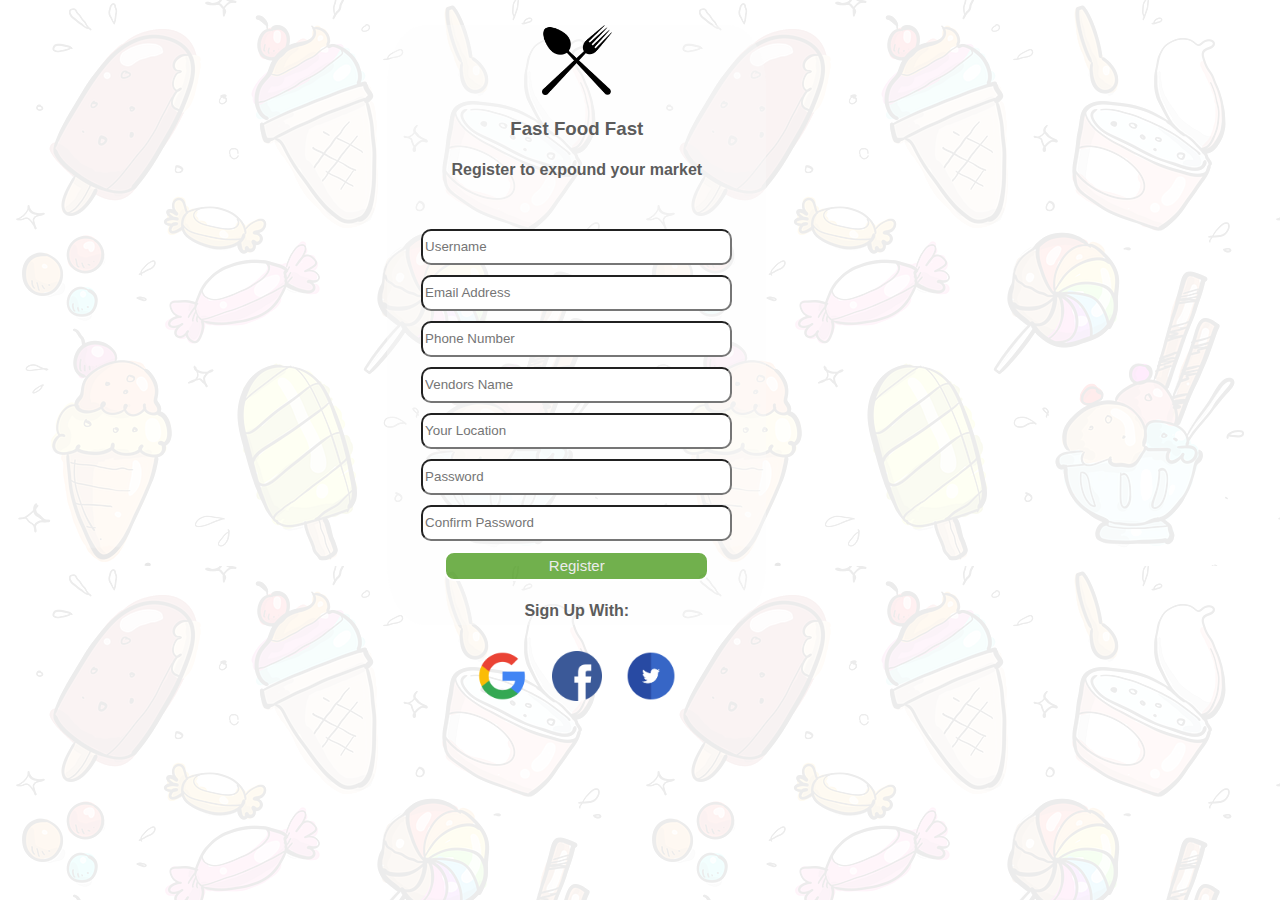
<file: ui/admin_signup.html>
<!DOCTYPE html>
<html>
<head>
    <meta charset="utf-8" />
    <meta http-equiv="X-UA-Compatible" content="IE=edge">
    <title>Sign Up</title>
    <meta name="viewport" content="width=device-width, initial-scale=1">
    <link rel="stylesheet" type="text/css" media="screen" href="css/main.css" />
</head>
<body>
    <div class="login-container">
            <div class="login-element">
                <img class="logo" src="img/logo/logo.png" alt=""><br>
                <h3>Fast Food Fast</h3>
                <h4>Register to expound your market</h4>
                <br>
                <input id="user" class="custom-input top-margin" type="text" placeholder="Username">
                <input id="email" class="custom-input top-margin" type="email" placeholder="Email Address">
                <input id="phone" class="custom-input top-margin" type="phone" placeholder="Phone Number">
                <input id="vendor" class="custom-input top-margin" type="text" placeholder="Vendors Name">
                <input id="local" class="custom-input top-margin" type="text" placeholder="Your Location">
                <input id="pass_original" class="custom-input top-margin" type="password" placeholder="Password">
                <input id="pass_confirm" class="custom-input top-margin" type="password" placeholder="Confirm Password">
                <input id="admin_register" class="custom-input-button top-margin" type = "button" value="Register">
                
                <div class="social">
                    <h4>Sign Up With:</h4>
                    <img id ="google" class="login-img" src="img/logo/google.png" alt="google">
                    <img class="login-img"  src="img/logo/facebook.png" alt="facebook">
                    <img id ="twitter" class="login-img"  src="img/logo/twitter.png" alt="twitter">
                </div>
            </div> 
    </div>
    <div id="modal-item" class="modal">        
        
    </div>
    <script src="js/admin_reg.js"></script>
</body>
</html>
</file>
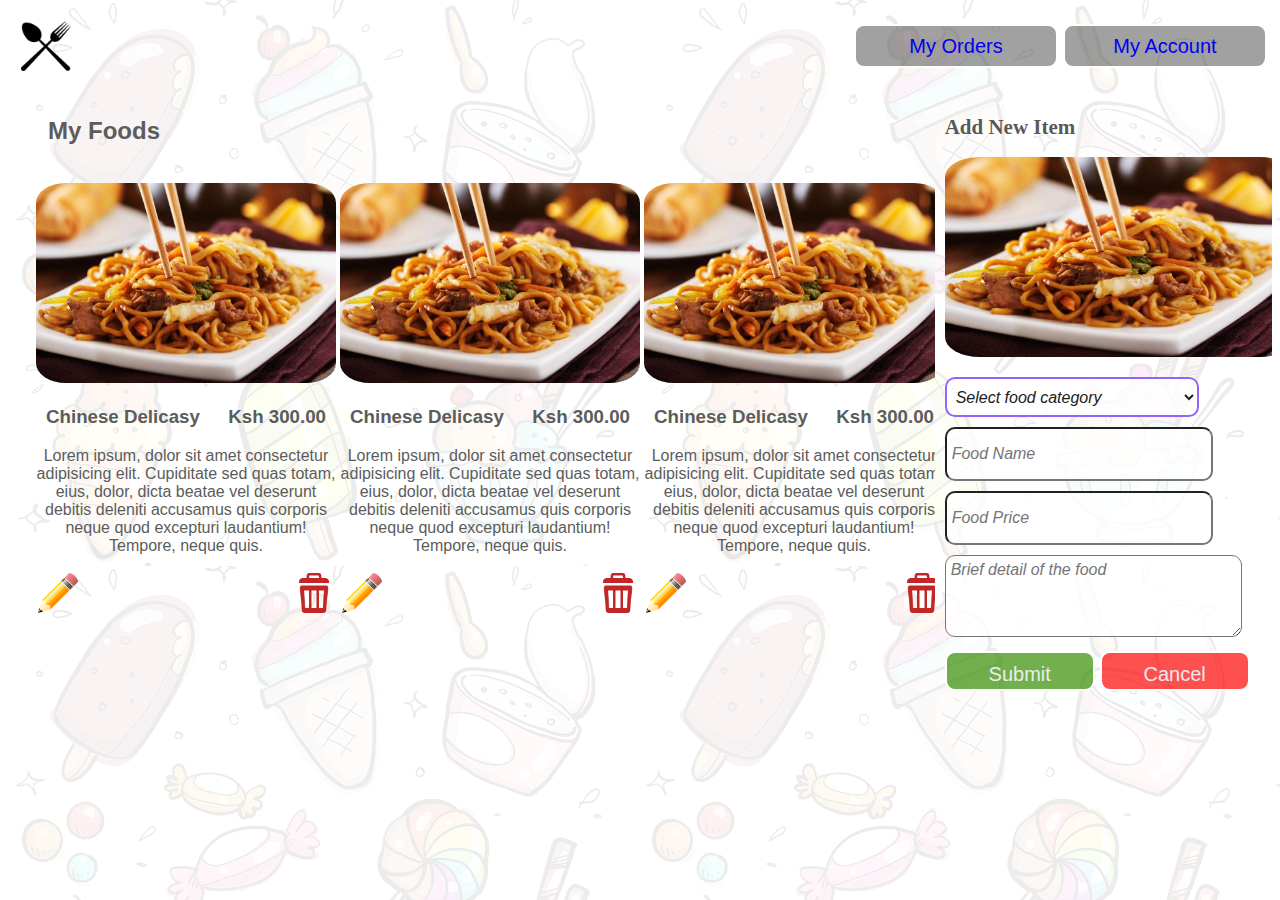
<file: ui/admin/admin-home.html>
<!DOCTYPE html>
<html>
<head>
    <meta charset="utf-8" />
    <meta http-equiv="X-UA-Compatible" content="IE=edge">
    <title>Items page</title>
    <meta name="viewport" content="width=device-width, initial-scale=1">
    <link rel="stylesheet" type="text/css" media="screen" href="../css/main.css" />
    <script src="../js/"></script>
</head>
<body>
    <div class="to-left">
        <img src="../img/logo/logo.png" alt="logo" height="50" width="50">
    </div>
    <nav>        
        <ul class="to-right">
            <li><a href="admin-orders.html">My Orders</a></li> 
            <li><a href="admin-profile.html">My Account</a></li>     
         </ul>
    </nav>
<div class="home-content">

    <div class="all-items My-Items">
        <h2>My Foods</h2>
        <table class="home-container">
                <tr>
                        <td>
                            <div class="home-item">
                                <img class="food-img" src="../img/foods/chinese.jpg" alt="Food Item" width=300>
                                <h3 class="text-right">Ksh 300.00</h3>
                                <h3 class="food-name">Chinese Delicasy</h3>
                                <p>
                                    Lorem ipsum, dolor sit amet consectetur 
                                    adipisicing elit. Cupiditate sed quas totam, 
                                    eius, dolor, dicta beatae vel deserunt debitis 
                                    deleniti accusamus quis corporis neque quod 
                                    excepturi laudantium! Tempore, neque quis.
                                </p>
                                <img class="delete" src="../img/logo/delete.png" alt="delete">
                                <img class="edit" src="../img/logo/edit.png" alt="edit">
                            </div>
                        </td>
                        <td>
                                <div class="home-item">
                                        <img class="food-img" src="../img/foods/chinese.jpg" alt="Food Item" width=300>
                                        <h3 class="text-right">Ksh 300.00</h3>
                                        <h3 class="food-name">Chinese Delicasy</h3>
                                        <p>
                                            Lorem ipsum, dolor sit amet consectetur 
                                            adipisicing elit. Cupiditate sed quas totam, 
                                            eius, dolor, dicta beatae vel deserunt debitis 
                                            deleniti accusamus quis corporis neque quod 
                                            excepturi laudantium! Tempore, neque quis.
                                        </p>
                                        <img class="delete" src="../img/logo/delete.png" alt="delete">
                                        <img class="edit" src="../img/logo/edit.png" alt="edit">
                                    </div>
                        </td>
                        <td>
                                <div class="home-item">
                                        <img class="food-img" src="../img/foods/chinese.jpg" alt="Food Item" width=300>
                                        <h3 class="text-right">Ksh 300.00</h3>
                                        <h3 class="food-name">Chinese Delicasy</h3>
                                        <p>
                                            Lorem ipsum, dolor sit amet consectetur 
                                            adipisicing elit. Cupiditate sed quas totam, 
                                            eius, dolor, dicta beatae vel deserunt debitis 
                                            deleniti accusamus quis corporis neque quod 
                                            excepturi laudantium! Tempore, neque quis.
                                        </p>
                                        <img class="delete" src="../img/logo/delete.png" alt="delete">
                                        <img class="edit" src="../img/logo/edit.png" alt="edit">
                                    </div>
                        </td>
                    </tr>
        </table>   
    </div>
    <div class="comments new-item">
                <h2>Add New Item</h2>                
                <img src="../img/foods/chinese.jpg" alt="New Image">
                <br> 
                <br> 
                <select class="admin-custom-input">
                        <option value="#">Select food category</option>
                        <option value="Breakfast">Breakfast</option>
                        <option value="Lunch">Lunch</option>
                        <option value="Dinner">Dinner</option>
                        <option value="Munchies">Munchies</option>
                        <option value="Drinks">Drinks</option>
                </select>              
                <input class="admin-custom-input" type="text" name="Food" placeholder="Food Name">
                <br>                             
                <input class="admin-custom-input" type="text" name="price" placeholder="Food Price">
                <br>                             
                <textarea class="admin-custom-textarea" type="text" name="Food" placeholder="Brief detail of the food"></textarea>
                <br>
                <button class="admin-okay">Submit</button>
                <button class="admin-cancel">Cancel</button>
        </div>
</div>

</body>
</html>
</file>
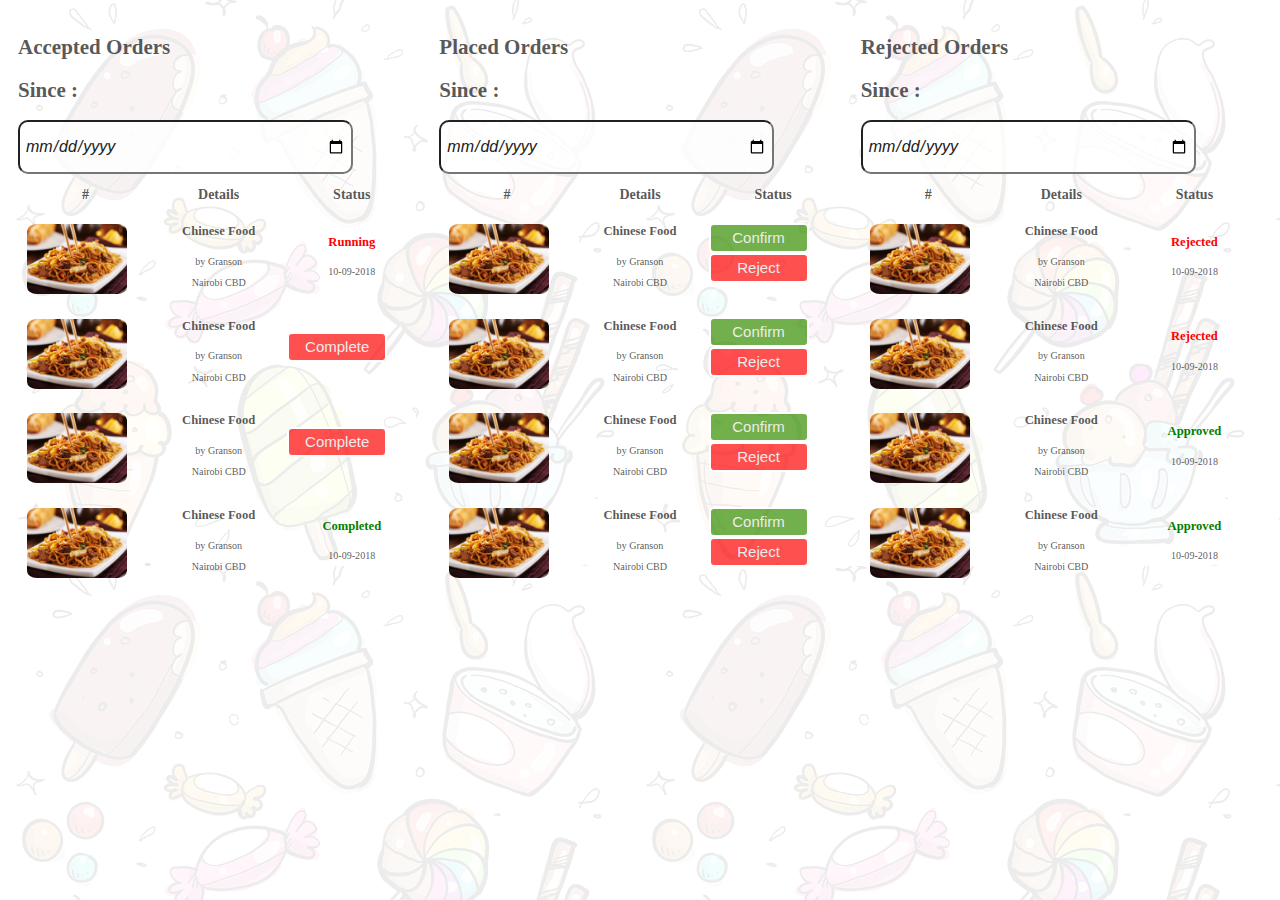
<file: ui/admin/admin-orders.html>
<!DOCTYPE html>
<html>
<head>
    <meta charset="utf-8" />
    <meta http-equiv="X-UA-Compatible" content="IE=edge">
    <title>Order Page</title>
    <meta name="viewport" content="width=device-width, initial-scale=1">
    <link rel="stylesheet" type="text/css" media="screen" href="../css/main.css" />
    <script src="../js/"></script>
</head>
<body>
    <div class="admin-order-content">
        <div class="admin-order-history">
                <h2>Accepted Orders</h2> 
                <h2>Since : </h2>
                <input class="admin-custom-input" type="date" name="since" id="since"> 
            <table>
                    <th> 
                        #
                    </th>
                    <th> 
                        Details
                    </th>
                    <th> 
                        Status
                    </th>            
                    <tr>
                        <td class="items-table">
                            <img class="admin-history-img" src="../img/foods/chinese.jpg" alt="user">
                        </td>
                        <td class="items-table admin-history-details">                    
                            <h4>Chinese Food</h4>
                            <p> by Granson</p>
                            <p> Nairobi CBD</p>
                        </td>
                        <td class="items-table admin-history-details">
                            <h4 class="running-txt">Running</h4>
                            <p>10-09-2018</p>
                        </td>
                    </tr>            
                    <tr>
                        <td class="items-table">
                            <img class="admin-history-img" src="../img/foods/chinese.jpg" alt="user">
                        </td>
                        <td class="items-table admin-history-details">                    
                            <h4>Chinese Food</h4>
                            <p> by Granson</p>
                            <p> Nairobi CBD</p>
                        </td>
                        <td class="items-table admin-history-details">
                            <button class="action-cancel">Complete</button>
                        </td>
                    </tr>            
                    <tr>
                        <td class="items-table">
                            <img class="admin-history-img" src="../img/foods/chinese.jpg" alt="user">
                        </td>
                        <td class="items-table admin-history-details">                    
                            <h4>Chinese Food</h4>
                            <p> by Granson</p>
                            <p> Nairobi CBD</p>
                        </td>
                        <td class="items-table admin-history-details">
                            <button class="action-cancel">Complete</button>
                        </td>
                    </tr>            
                    <tr>
                        <td class="items-table">
                            <img class="admin-history-img" src="../img/foods/chinese.jpg" alt="user">
                        </td>
                        <td class="items-table admin-history-details">                    
                            <h4>Chinese Food</h4>
                            <p> by Granson</p>
                            <p> Nairobi CBD</p>
                        </td>
                        <td class="items-table admin-history-details">
                            <h4 class="complete-txt">Completed</h4>
                            <p>10-09-2018</p>
                        </td>
                    </tr>  
             </table>
        </div>
        <div class="admin-order-history">
                <h2>Placed Orders</h2> 
                <h2>Since : </h2>
                <input class="admin-custom-input" type="date" name="since" id="since"> 
            <table>
                    <th> 
                        #
                    </th>
                    <th> 
                        Details
                    </th>
                    <th> 
                        Status
                    </th>            
                    <tr>
                        <td class="items-table">
                            <img class="admin-history-img" src="../img/foods/chinese.jpg" alt="user">
                        </td>
                        <td class="items-table admin-history-details">                    
                            <h4>Chinese Food</h4>
                            <p> by Granson</p>
                            <p> Nairobi CBD</p>
                        </td>
                        <td class="items-table admin-history-details">
                            <button class="action-okay">Confirm</button>
                            <button class="action-cancel">Reject</button>
                        </td>
                    </tr>            
                    <tr>
                        <td class="items-table">
                            <img class="admin-history-img" src="../img/foods/chinese.jpg" alt="user">
                        </td>
                        <td class="items-table admin-history-details">                    
                            <h4>Chinese Food</h4>
                            <p> by Granson</p>
                            <p> Nairobi CBD</p>
                        </td>
                        <td class="items-table admin-history-details">
                                <button class="action-okay">Confirm</button>
                                <button class="action-cancel">Reject</button>
                            </td>
                    </tr>            
                    <tr>
                        <td class="items-table">
                            <img class="admin-history-img" src="../img/foods/chinese.jpg" alt="user">
                        </td>
                        <td class="items-table admin-history-details">                    
                            <h4>Chinese Food</h4>
                            <p> by Granson</p>
                            <p> Nairobi CBD</p>
                        </td>
                        <td class="items-table admin-history-details">
                                <button class="action-okay">Confirm</button>
                                <button class="action-cancel">Reject</button>
                            </td>
                    </tr>            
                    <tr>
                        <td class="items-table">
                            <img class="admin-history-img" src="../img/foods/chinese.jpg" alt="user">
                        </td>
                        <td class="items-table admin-history-details">                    
                            <h4>Chinese Food</h4>
                            <p> by Granson</p>
                            <p> Nairobi CBD</p>
                        </td>
                        <td class="items-table admin-history-details">
                                <button class="action-okay">Confirm</button>
                                <button class="action-cancel">Reject</button>
                            </td>
                    </tr>  
             </table>
        </div>
        <div class="admin-order-history">
                <h2>Rejected Orders</h2> 
                <h2>Since : </h2>
                <input class="admin-custom-input" type="date" name="since" id="since"> 
            <table>
                    <th> 
                        #
                    </th>
                    <th> 
                        Details
                    </th>
                    <th> 
                        Status
                    </th>            
                    <tr>
                        <td class="items-table">
                            <img class="admin-history-img" src="../img/foods/chinese.jpg" alt="user">
                        </td>
                        <td class="items-table admin-history-details">                    
                            <h4>Chinese Food</h4>
                            <p> by Granson</p>
                            <p> Nairobi CBD</p>
                        </td>
                        <td class="items-table admin-history-details">
                            <h4 class="running-txt">Rejected</h4>
                            <p>10-09-2018</p>
                        </td>
                    </tr>            
                    <tr>
                        <td class="items-table">
                            <img class="admin-history-img" src="../img/foods/chinese.jpg" alt="user">
                        </td>
                        <td class="items-table admin-history-details">                    
                            <h4>Chinese Food</h4>
                            <p> by Granson</p>
                            <p> Nairobi CBD</p>
                        </td>
                        <td class="items-table admin-history-details">
                            <h4 class="running-txt">Rejected</h4>
                            <p>10-09-2018</p>
                        </td>
                    </tr>            
                    <tr>
                        <td class="items-table">
                            <img class="admin-history-img" src="../img/foods/chinese.jpg" alt="user">
                        </td>
                        <td class="items-table admin-history-details">                    
                            <h4>Chinese Food</h4>
                            <p> by Granson</p>
                            <p> Nairobi CBD</p>
                        </td>
                        <td class="items-table admin-history-details">
                            <h4 class="complete-txt">Approved</h4>
                            <p>10-09-2018</p>
                        </td>
                    </tr>            
                    <tr>
                        <td class="items-table">
                            <img class="admin-history-img" src="../img/foods/chinese.jpg" alt="user">
                        </td>
                        <td class="items-table admin-history-details">                    
                            <h4>Chinese Food</h4>
                            <p> by Granson</p>
                            <p> Nairobi CBD</p>
                        </td>
                        <td class="items-table admin-history-details">
                            <h4 class="complete-txt">Approved</h4>
                            <p>10-09-2018</p>
                        </td>
                    </tr>  
             </table>
        </div>
</div>

</body>
</html>
</file>
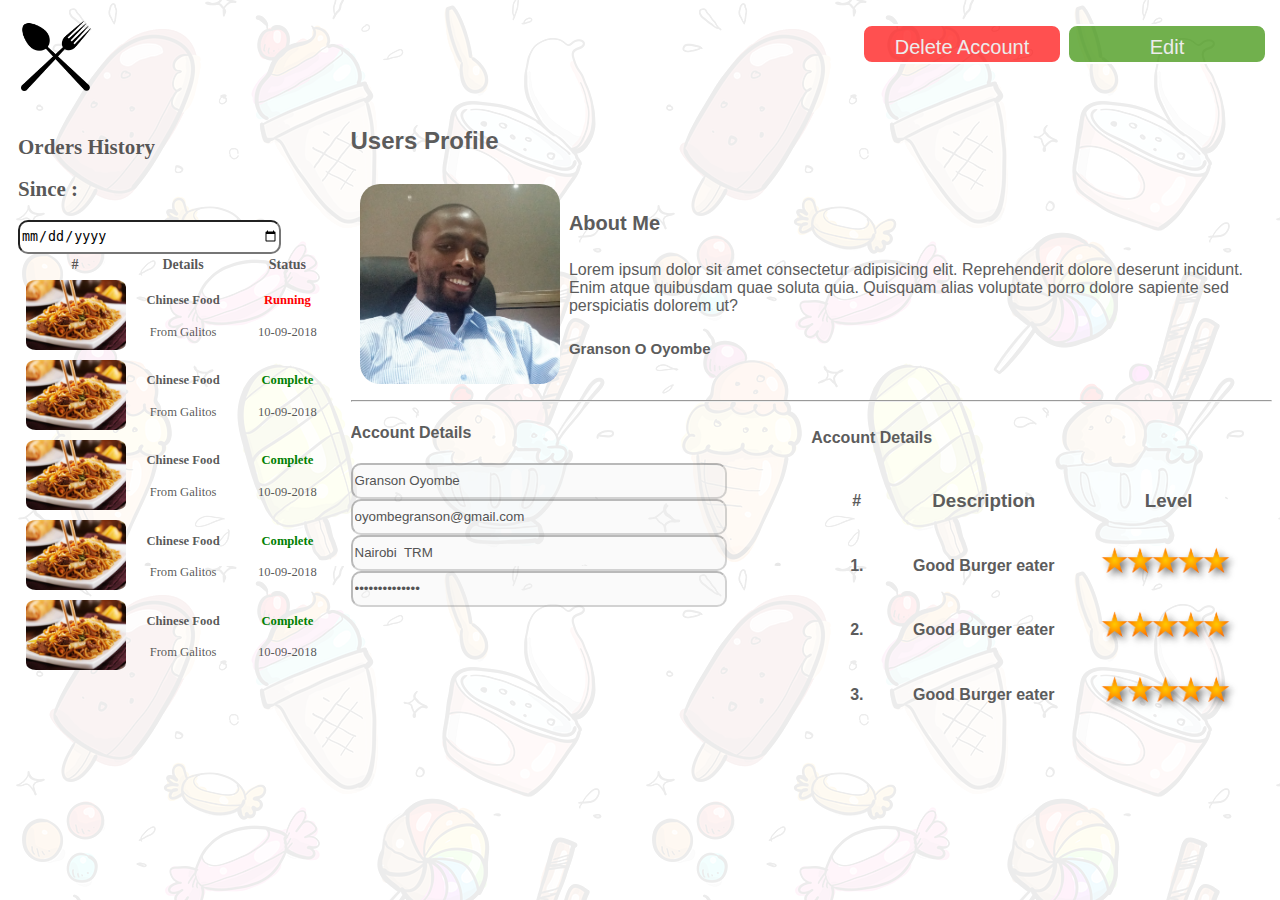
<file: ui/users/account.html>
<!DOCTYPE html>
<html>
<head>
    <meta charset="utf-8" />
    <meta http-equiv="X-UA-Compatible" content="IE=edge">
    <title>Order Page</title>
    <meta name="viewport" content="width=device-width, initial-scale=1">
    <link rel="stylesheet" type="text/css" media="screen" href="../css/main.css" />
    <script src="../js/"></script>
</head>
<body>
<div class="to-left">
        <img class="logo" src="../img/logo/logo.png" alt="logo" height="50" width="50">
    </div>
    <nav>        
        <ul class="to-right">
            <button class="okay">Edit</button> 
            <button class="cancel">Delete Account</button>   
         </ul>
    </nav>
<div class="order-content">
    <div class="order-history">
            <h2>Orders History</h2> 
            <h2>Since : </h2>
            <input class="custom-input" type="date" name="since" id="since"> 
        <table>
                <th> 
                    #
                </th>
                <th> 
                    Details
                </th>
                <th> 
                    Status
                </th>            
                <tr>
                    <td class="items-table">
                        <img class="history-img" src="../img/foods/chinese.jpg" alt="user">
                    </td>
                    <td class="items-table history-details">                    
                        <h4>Chinese Food</h4>
                        <p> From Galitos</p>
                    </td>
                    <td class="items-table history-details">
                        <h4 class="running-txt">Running</h4>
                        <p>10-09-2018</p>
                    </td>
                </tr>           
                <tr>
                    <td class="items-table">
                        <img class="history-img" src="../img/foods/chinese.jpg" alt="user">
                    </td>
                    <td class="items-table history-details">                    
                        <h4>Chinese Food</h4>
                        <p> From Galitos</p>
                    </td>
                    <td class="items-table history-details">
                        <h4 class="complete-txt">Complete</h4>
                        <p>10-09-2018</p>
                    </td>
                </tr>           
                <tr>
                    <td class="items-table">
                        <img class="history-img" src="../img/foods/chinese.jpg" alt="user">
                    </td>
                    <td class="items-table history-details">                    
                        <h4>Chinese Food</h4>
                        <p> From Galitos</p>
                    </td>
                    <td class="items-table history-details">
                        <h4 class="complete-txt">Complete</h4>
                        <p>10-09-2018</p>
                    </td>
                </tr>           
                <tr>
                    <td class="items-table">
                        <img class="history-img" src="../img/foods/chinese.jpg" alt="user">
                    </td>
                    <td class="items-table history-details">                    
                        <h4>Chinese Food</h4>
                        <p> From Galitos</p>
                    </td>
                    <td class="items-table history-details">
                        <h4 class="complete-txt">Complete</h4>
                        <p>10-09-2018</p>
                    </td>
                </tr>           
                <tr>
                    <td class="items-table">
                        <img class="history-img" src="../img/foods/chinese.jpg" alt="user">
                    </td>
                    <td class="items-table history-details">                    
                        <h4>Chinese Food</h4>
                        <p> From Galitos</p>
                    </td>
                    <td class="items-table history-details">
                        <h4 class="complete-txt">Complete</h4>
                        <p>10-09-2018</p>
                    </td>
                </tr>
         </table>
    </div>
    <div class="ordered-item">
        <h2>Users Profile</h2>
        <div class="profile">
            <div class="to-left">
                <img class="profile-img" src="../img/users/Granson.jpg" alt="ordered item">    
            </div>
             <div class="ordered-more-details">
                <h4>About Me</h4>
                <p>
                    Lorem ipsum dolor sit amet consectetur adipisicing elit. 
                    Reprehenderit dolore deserunt incidunt. Enim atque quibusdam
                    quae soluta quia. Quisquam alias voluptate porro dolore sapiente
                    sed perspiciatis dolorem ut?
                </p>
                <h5>
                    Granson O Oyombe
                </h5>
            </div>
        </div>
        <hr>
        <div class="related-items">
                <div class="profile-badges">
                        <h4>Account Details</h4>
                        <table>
                                <th><h4>#</h4></th>
                                <th><h3>Description</h3></th>
                                <th><h3>Level</h3></th>
                                <tr>
                                    <td>
                                        <h4>1.</h4>
                                    </td>
                                    <td>
                                        <h4>Good Burger eater</h4>
                                    </td>
                                    <td>
                                        <img src="../img/stars.png" alt="">
                                    </td>
                                </tr>
                                <tr>
                                    <td>
                                        <h4>2.</h4>
                                    </td>
                                    <td>
                                        <h4>Good Burger eater</h4>
                                    </td>
                                    <td>
                                        <img src="../img/stars.png" alt="">
                                    </td>
                                </tr>
                                <tr>
                                    <td>
                                        <h4>3.</h4>
                                    </td>
                                    <td>
                                        <h4>Good Burger eater</h4>
                                    </td>
                                    <td>
                                        <img src="../img/stars.png" alt="">
                                    </td>
                                </tr>
                        </table>
                    </div>

                <div class="profile-details">
                    <h4>Account Details</h4>
                    <input class="custom-input" type="text" name="username" value="Granson Oyombe" placeholder="Username" disabled>
                    <input class="custom-input" type="email" name="email" value="oyombegranson@gmail.com" placeholder="Email" disabled>
                    <input class="custom-input" type="Location" name="location" value="Nairobi  TRM" placeholder="Location" disabled>
                    <input class="custom-input" type="password" name="password" value="Granson Oyombe" placeholder="Password" disabled>
                </div>
        </div>
    </div>
</div>

</body>
</html>
</file>
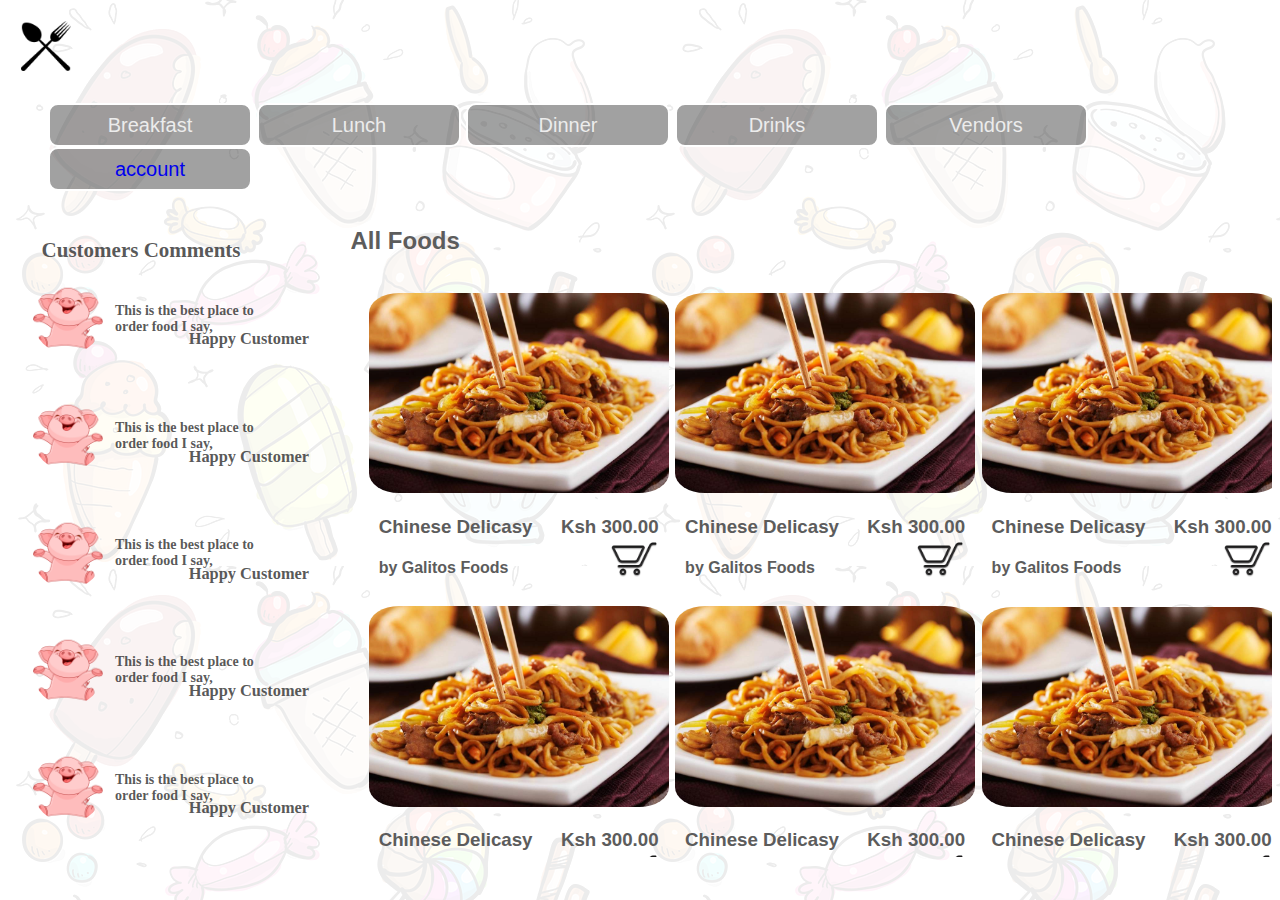
<file: ui/users/home.html>
<!DOCTYPE html>
<html>
<head>
    <meta charset="utf-8" />
    <meta http-equiv="X-UA-Compatible" content="IE=edge">
    <title>Items page</title>
    <meta name="viewport" content="width=device-width, initial-scale=1">
    <link rel="stylesheet" type="text/css" media="screen" href="../css/main.css" />
    <script src="../js/"></script>
</head>
<body>
    <div class="to-left">
        <img src="../img/logo/logo.png" alt="logo" height="50" width="50">
    </div>
    <nav>        
        <ul class="to-right">
            <li>Breakfast</li> 
            <li>Lunch</li> 
            <li>Dinner</li> 
            <li>Drinks</li> 
            <li>Vendors</li> 
            <li><a href="account.html">account</a></li>     
         </ul>
    </nav>
<div class="home-content">
    <div class="comments">
        <table>
            <th> <h2>Customers Comments</h2> </th>
            <tr>
                <td>
                    <img class="user" src="../img/pig.png" alt="user">
                    <h4>This is the best place to order food I say,</h4>
                    <h3 class="user-name">Happy Customer</h3>
                </td>
            </tr>
            <tr>
                <td>
                    <img class="user" src="../img/pig.png" alt="user">
                    <h4>This is the best place to order food I say,</h4>
                    <h3 class="user-name">Happy Customer</h3>
                </td>
            </tr>
            <tr>
                <td>
                    <img class="user" src="../img/pig.png" alt="user">
                    <h4>This is the best place to order food I say,</h4>
                    <h3 class="user-name">Happy Customer</h3>
                </td>
            </tr>
            <tr>
                <td>
                    <img class="user" src="../img/pig.png" alt="user">
                    <h4>This is the best place to order food I say,</h4>
                    <h3 class="user-name">Happy Customer</h3>
                </td>
            </tr>
            <tr>
                <td>
                    <img class="user" src="../img/pig.png" alt="user">
                    <h4>This is the best place to order food I say,</h4>
                    <h3 class="user-name">Happy Customer</h3>
                </td>
            </tr>
        </table>
    </div>
    <div class="all-items">
        <h2>All Foods</h2>
        <table class="home-container">
                <tr>
                        <td>
                            <div class="home-item">
                                <img class="food-img" src="../img/foods/chinese.jpg" alt="Food Item" width=300>
                                <h3 class="text-right">Ksh 300.00</h3>
                                <h3 class="food-name">Chinese Delicasy</h3>
                                <a href="order.html"><img class="cart" src="../img/cart.png" alt="cart" width=50></a>
                                <h4 class="text-left"> by Galitos Foods</h4>
                            </div>
                        </td>
                        <td>
                            <div class="home-item">
                                <img class="food-img" src="../img/foods/chinese.jpg" alt="Food Item" width=300>
                                <h3 class="text-right">Ksh 300.00</h3>
                                <h3 class="food-name">Chinese Delicasy</h3>
                                <a href="order.html"><img class="cart" src="../img/cart.png" alt="cart" width=50></a>
                                <h4 class="text-left"> by Galitos Foods</h4>
                            </div>
                        </td>
                        <td>
                            <div class="home-item">
                                <img class="food-img" src="../img/foods/chinese.jpg" alt="Food Item" width=300>
                                <h3 class="text-right">Ksh 300.00</h3>
                                <h3 class="food-name">Chinese Delicasy</h3>
                                <a href="order.html"><img class="cart" src="../img/cart.png" alt="cart" width=50></a>
                                <h4 class="text-left"> by Galitos Foods</h4>
                            </div>
                        </td>
                </tr>
                <tr>
                        <td>
                            <div class="home-item">
                                <img class="food-img" src="../img/foods/chinese.jpg" alt="Food Item" width=300>
                                <h3 class="text-right">Ksh 300.00</h3>
                                <h3 class="food-name">Chinese Delicasy</h3>
                                <a href="order.html"><img class="cart" src="../img/cart.png" alt="cart" width=50></a>
                                <h4 class="text-left"> by Galitos Foods</h4>
                            </div>
                        </td>
                        <td>
                            <div class="home-item">
                                <img class="food-img" src="../img/foods/chinese.jpg" alt="Food Item" width=300>
                                <h3 class="text-right">Ksh 300.00</h3>
                                <h3 class="food-name">Chinese Delicasy</h3>
                                <a href="order.html"><img class="cart" src="../img/cart.png" alt="cart" width=50></a>
                                <h4 class="text-left"> by Galitos Foods</h4>
                            </div>
                        </td>
                        <td>
                            <div class="home-item">
                                <img class="food-img" src="../img/foods/chinese.jpg" alt="Food Item" width=300>
                                <h3 class="text-right">Ksh 300.00</h3>
                                <h3 class="food-name">Chinese Delicasy</h3>
                                <a href="order.html"><img class="cart" src="../img/cart.png" alt="cart" width=50></a>
                                <h4 class="text-left"> by Galitos Foods</h4>
                            </div>
                        </td>
                </tr>
                <tr>
                        <td>
                            <div class="home-item">
                                <img class="food-img" src="../img/foods/chinese.jpg" alt="Food Item" width=300>
                                <h3 class="text-right">Ksh 300.00</h3>
                                <h3 class="food-name">Chinese Delicasy</h3>
                                <a href="order.html"><img class="cart" src="../img/cart.png" alt="cart" width=50></a>
                                <h4 class="text-left"> by Galitos Foods</h4>
                            </div>
                        </td>
                        <td>
                            <div class="home-item">
                                <img class="food-img" src="../img/foods/chinese.jpg" alt="Food Item" width=300>
                                <h3 class="text-right">Ksh 300.00</h3>
                                <h3 class="food-name">Chinese Delicasy</h3>
                                <a href="order.html"><img class="cart" src="../img/cart.png" alt="cart" width=50></a>
                                <h4 class="text-left"> by Galitos Foods</h4>
                            </div>
                        </td>
                        <td>
                            <div class="home-item">
                                <img class="food-img" src="../img/foods/chinese.jpg" alt="Food Item" width=300>
                                <h3 class="text-right">Ksh 300.00</h3>
                                <h3 class="food-name">Chinese Delicasy</h3>
                                <a href="order.html"><img class="cart" src="../img/cart.png" alt="cart" width=50></a>
                                <h4 class="text-left"> by Galitos Foods</h4>
                            </div>
                        </td>
                </tr>
                <tr>
                        <td>
                            <div class="home-item">
                                <img class="food-img" src="../img/foods/chinese.jpg" alt="Food Item" width=300>
                                <h3 class="text-right">Ksh 300.00</h3>
                                <h3 class="food-name">Chinese Delicasy</h3>
                                <a href="order.html"><img class="cart" src="../img/cart.png" alt="cart" width=50></a>
                                <h4 class="text-left"> by Galitos Foods</h4>
                            </div>
                        </td>
                        <td>
                            <div class="home-item">
                                <img class="food-img" src="../img/foods/chinese.jpg" alt="Food Item" width=300>
                                <h3 class="text-right">Ksh 300.00</h3>
                                <h3 class="food-name">Chinese Delicasy</h3>
                                <a href="order.html"><img class="cart" src="../img/cart.png" alt="cart" width=50></a>
                                <h4 class="text-left"> by Galitos Foods</h4>
                            </div>
                        </td>
                        <td>
                            <div class="home-item">
                                <img class="food-img" src="../img/foods/chinese.jpg" alt="Food Item" width=300>
                                <h3 class="text-right">Ksh 300.00</h3>
                                <h3 class="food-name">Chinese Delicasy</h3>
                                <a href="order.html"><img class="cart" src="../img/cart.png" alt="cart" width=50></a>
                                <h4 class="text-left"> by Galitos Foods</h4>
                            </div>
                        </td>
                </tr>
        </table>   
    </div>
</div>

</body>
</html>
</file>
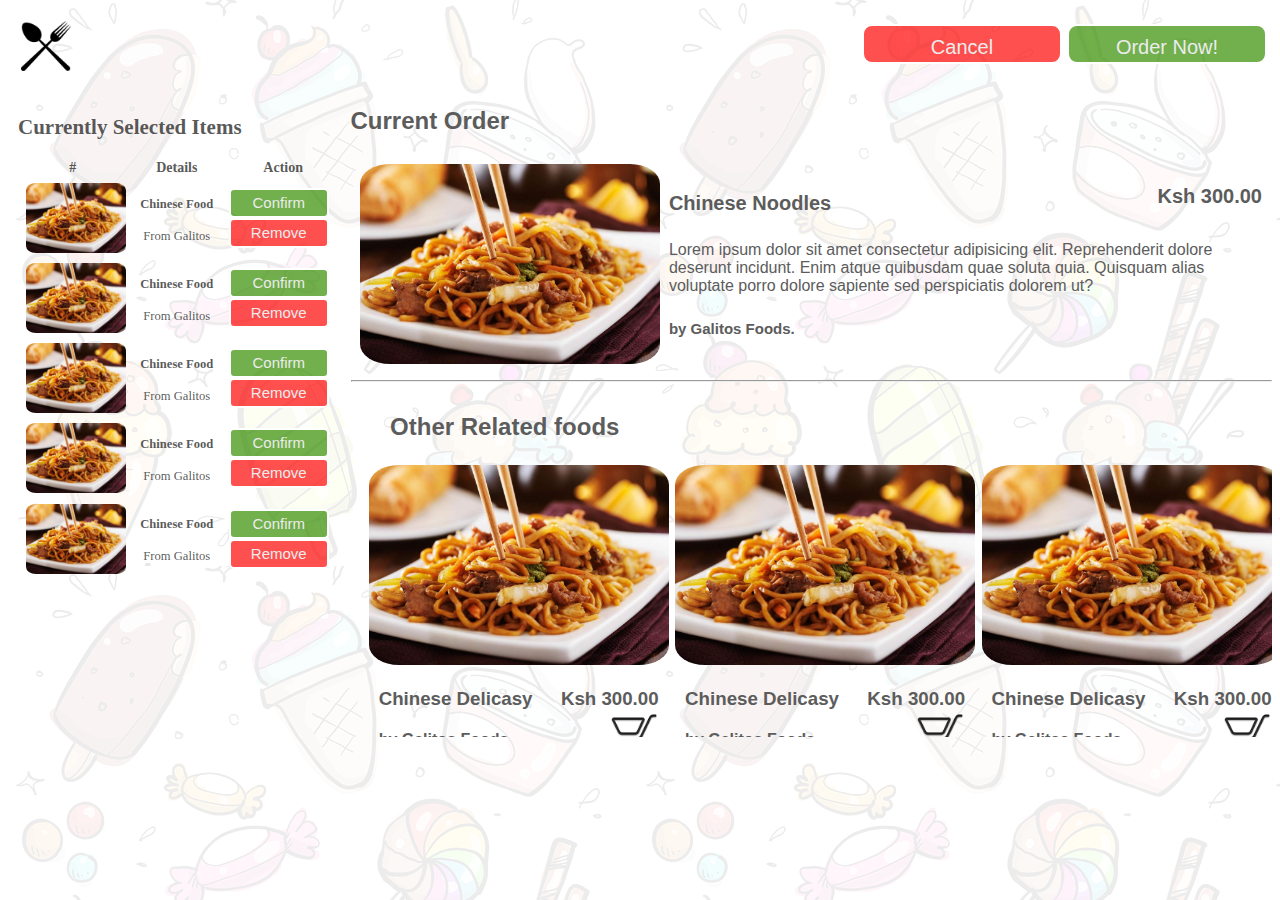
<file: ui/users/order.html>
<!DOCTYPE html>
<html>
<head>
    <meta charset="utf-8" />
    <meta http-equiv="X-UA-Compatible" content="IE=edge">
    <title>Order Page</title>
    <meta name="viewport" content="width=device-width, initial-scale=1">
    <link rel="stylesheet" type="text/css" media="screen" href="../css/main.css" />
    <script src="../js/"></script>
</head>
<body>
<div class="to-left">
        <img src="../img/logo/logo.png" alt="logo" height="50" width="50">
    </div>
    <nav>        
        <ul class="to-right">
            <button class="okay">Order Now!</button> 
            <button class="cancel">Cancel</button>   
         </ul>
    </nav>
<div class="order-content">
    <div class="order-history">
            <h2>Currently Selected Items</h2> 
        <table>
                <th> 
                    #
                </th>
                <th> 
                    Details
                </th>
                <th> 
                    Action
                </th>            
                <tr>
                    <td class="items-table">
                        <img class="history-img" src="../img/foods/chinese.jpg" alt="user">
                    </td>
                    <td class="items-table history-details">                    
                        <h4>Chinese Food</h4>
                        <p> From Galitos</p>
                    </td>
                    <td class="items-table history-details">
                        <button class="action-okay">Confirm</button>
                        <button class="action-cancel">Remove</button>
                    </td>
                </tr>           
                <tr>
                    <td class="items-table">
                        <img class="history-img" src="../img/foods/chinese.jpg" alt="user">
                    </td>
                    <td class="items-table history-details">                    
                        <h4>Chinese Food</h4>
                        <p> From Galitos</p>
                    </td>
                    <td class="items-table history-details">
                            <button class="action-okay">Confirm</button>
                            <button class="action-cancel">Remove</button>
                    </td>
                </tr>           
                <tr>
                    <td class="items-table">
                        <img class="history-img" src="../img/foods/chinese.jpg" alt="user">
                    </td>
                    <td class="items-table history-details">                    
                        <h4>Chinese Food</h4>
                        <p> From Galitos</p>
                    </td>
                    <td class="items-table history-details">
                            <button class="action-okay">Confirm</button>
                            <button class="action-cancel">Remove</button>
                    </td>
                </tr>           
                <tr>
                    <td class="items-table">
                        <img class="history-img" src="../img/foods/chinese.jpg" alt="user">
                    </td>
                    <td class="items-table history-details">                    
                        <h4>Chinese Food</h4>
                        <p> From Galitos</p>
                    </td>
                    <td class="items-table history-details">
                            <button class="action-okay">Confirm</button>
                            <button class="action-cancel">Remove</button>
                    </td>
                </tr>           
                <tr>
                    <td class="items-table">
                        <img class="history-img" src="../img/foods/chinese.jpg" alt="user">
                    </td>
                    <td class="items-table history-details">                    
                        <h4>Chinese Food</h4>
                        <p> From Galitos</p>
                    </td>
                    <td class="items-table history-details">
                            <button class="action-okay">Confirm</button>
                            <button class="action-cancel">Remove</button>
                    </td>
                </tr>
         </table>
    </div>
    <div class="ordered-item">
        <h2>Current Order</h2>
        <div class="full-order-details">
            <div class="to-left">
                <img src="../img/foods/chinese.jpg" alt="ordered item">    
            </div>
             <div class="ordered-more-details">
                <h3>Ksh 300.00</h3>
                <h4>Chinese Noodles</h4>
                <p>
                    Lorem ipsum dolor sit amet consectetur adipisicing elit. 
                    Reprehenderit dolore deserunt incidunt. Enim atque quibusdam
                    quae soluta quia. Quisquam alias voluptate porro dolore sapiente
                    sed perspiciatis dolorem ut?
                </p>
                <h5>
                    by Galitos Foods.
                </h5>
            </div>
        </div>
        <hr>
        <div class="related-items">
            <table class="related-container">
                <th><h2>Other Related foods</h2></th>
                <tr>
                        <td>
                            <div class="related-orders">
                                <img class="food-img" src="../img/foods/chinese.jpg" alt="Food Item" width=300>
                                <h3 class="text-right">Ksh 300.00</h3>
                                <h3 class="food-name">Chinese Delicasy</h3>
                                <img class="cart" src="../img/cart.png" alt="cart" width=50>
                                <h4 class="text-left"> by Galitos Foods</h4>
                            </div>                        
                        </td>
                        <td>
                            <div class="related-orders">
                                <img class="food-img" src="../img/foods/chinese.jpg" alt="Food Item" width=300>
                                <h3 class="text-right">Ksh 300.00</h3>
                                <h3 class="food-name">Chinese Delicasy</h3>
                                <img class="cart" src="../img/cart.png" alt="cart" width=50>
                                <h4 class="text-left"> by Galitos Foods</h4>
                            </div>                        
                        </td>
                        <td>
                            <div class="related-orders">
                                <img class="food-img" src="../img/foods/chinese.jpg" alt="Food Item" width=300>
                                <h3 class="text-right">Ksh 300.00</h3>
                                <h3 class="food-name">Chinese Delicasy</h3>
                                <img class="cart" src="../img/cart.png" alt="cart" width=50>
                                <h4 class="text-left"> by Galitos Foods</h4>
                            </div>                        
                        </td>
                </tr>
                
            </table>
        </div>
    </div>
</div>

</body>
</html>
</file>
<file: ui/css/main.css>
body {
    background-image: url(../img/food_doodle.png);    
    background-attachment: fixed;
    color: rgb(92, 92, 92);
    font-family: 'Trebuchet MS', 'Lucida Sans Unicode', 'Lucida Grande', 'Lucida Sans', Arial, sans-serif;

}

select{
    font-family: 'Trebuchet MS', 'Lucida Sans Unicode', 'Lucida Grande', 'Lucida Sans', Arial, sans-serif;
    color: grey;
    border-radius: 25%;
    border: 2px  rgb(146, 99, 255) solid;
    font-size: 18px;

}

.data { 
    position: absolute;
    left: 90%;
}

.login {
    text-decoration: rgb(146, 99, 255);
    font-family: 'Trebuchet MS', 'Lucida Sans Unicode', 'Lucida Grande', 'Lucida Sans', Arial, sans-serif;
}

a{
    text-decoration: rgb(146, 99, 255);
    font-family: 'Trebuchet MS', 'Lucida Sans Unicode', 'Lucida Grande', 'Lucida Sans', Arial, sans-serif;
}

.container {
    text-align: center;
    color: rgb(92, 92, 92);
    font-family: 'Trebuchet MS', 'Lucida Sans Unicode', 'Lucida Grande', 'Lucida Sans', Arial, sans-serif;
}

.logo {
    height: 70px;
    width: 70px;
    transition: 500ms;
}

.logo:hover {
    height: 80px;
    width: 80px;
    color: rgb(71, 71, 71);
    transform: rotateY(180deg);
}

.top-items {
    width: 100;
    text-align: center;
    margin-top: 3%;
    margin-right: 10%;
    margin-left: 10%;
}

.items-table {
    text-align: center;
    width: 30%;
}

.food-name {
    text-align: start;
    margin-left: 10px;
    color: rgb(92, 92, 92);
    font-family: 'Trebuchet MS', 'Lucida Sans Unicode', 'Lucida Grande', 'Lucida Sans', Arial, sans-serif;

}
.text-right {
    text-align: end;
    float: right;
    margin-right: 10px;
    color: rgb(92, 92, 92);
    font-family: 'Trebuchet MS', 'Lucida Sans Unicode', 'Lucida Grande', 'Lucida Sans', Arial, sans-serif;

}

.text-left {
    text-align: start;
    margin-left: 10px;
    margin-bottom: 10px;
    color: rgb(92, 92, 92);
    font-family: 'Trebuchet MS', 'Lucida Sans Unicode', 'Lucida Grande', 'Lucida Sans', Arial, sans-serif;
}

.text-center {
    text-align: center;
    margin-left: 10px;
    margin-bottom: 10px;
    color: rgb(92, 92, 92);
    font-family: 'Trebuchet MS', 'Lucida Sans Unicode', 'Lucida Grande', 'Lucida Sans', Arial, sans-serif;
}

.cart {
    float: right;
    width: 50px;
    margin-top: -8%;
    margin-right: 10px;
    transition: 1000ms cubic-bezier(0.075, 0.82, 0.165, 1); 
}

.cart:hover {
    width: 60px;
}

.order-item {
    width: 300px;
    height: 200px;
    box-shadow: 2px rgba(0, 0, 0, 0.397);
}

.food-img {
    border-radius: 10%;
    transition: 1000ms;
}

.food-img:hover {
    width: 302px;
}
.hungry{
    margin-top: 5%;
}

nav {
    margin-top: 0%;
    z-index: 1;
}

nav ul {
    list-style: none;
    z-index: 1;
}

ul li{
    width: 200px;
    height: 40px;
    list-style: none;
    float: left;
    background-color: rgba(53, 53, 53, 0.466);  
    line-height: 40px;
    text-align: center;
    text-decoration: none;
    font-size: 20px; 
    font-weight:100;
    color: rgb(236, 236, 236);
    font-family: 'Trebuchet MS', 'Lucida Sans Unicode', 'Lucida Grande', 'Lucida Sans', Arial, sans-serif;
    border: 2px #fff solid;
    border-radius: 10px;
    margin-right: 5px;
}

ul li:hover{
    background-color: rgb(236, 236, 236, 0.9);
    color: rgba(53, 53, 53);  
}

.to-left {
    float: left;
    margin: 1%;
}

.to-right {
    float: right;
}

.order-container {
    text-align: center;
    width: 100%;
}

.home-container {
    text-align: center;
    width: 100%;
}

.order-item {
    margin-top: 5%;
    margin-left: 5%;
    margin-right: 5%;
    width: 300px;
}

.home-item {
    margin-top: 5%;
    margin-left: 5%;
    margin-right: 5%;
    width: 300px;
}

.order-content {
    display: flex;
    width: 100%;
    height: 650px;
    z-index: -1;
}

.home-content {
    display: flex;
    width: 100%;
    height: 650px;
    z-index: -1;
}

.order-history {
    flex: 0.7;
    flex-direction: column;
    float: left;
    padding: 10px;
    font-family: cursive;
    color: rgba(43, 43, 43, 0.788);
    font-size: 14px;
    overflow: auto;
}

.comments {
    flex: 0.7;
    flex-direction: column;
    float: left;
    padding: 10px;
    font-family: cursive;
    color: rgba(43, 43, 43, 0.788);
    font-size: 14px;
    overflow: auto;
}

.ordered-item {
    flex: 2;
    flex-direction: column;
    float: right;
    overflow: auto;
}

.all-items {
    flex: 2;
    flex-direction: column;
    float: right;
    overflow: auto;
}

.history-img {
    width: 100px;
    height: 70px;
    border-radius: 10%;
     float: left;
    margin-right: 5%;
    margin-left: 5%;
}

.user {
    width: 70px;
    height: 70px;
    border-radius: 50%;
    float: left;
    margin-right: 5%;
    margin-left: 5%;
}

.history-details {
    font-size: 0.9em;
    margin-top: 5px;
}

.custom-input{
    border-radius: 10px;
    width: 80%;
    height: 30px;
}

.custom-input-button{
    border-radius: 10px;
    width: 70%;
    height: 30px;
    background-color: rgba(53, 143, 1, 0.7);  
    line-height: 20px;
    text-align: center;
    text-decoration: none;
    font-size: 15px; 
    font-weight:100;
    color: rgb(236, 236, 236);
    font-family: 'Trebuchet MS', 'Lucida Sans Unicode', 'Lucida Grande', 'Lucida Sans', Arial, sans-serif;
    border: 2px #fff solid;
}

.custom-input-button:hover {
    border-radius: 10px;
    width: 70%;
    height: 30px;
    background-color: rgba(243, 198, 0, 0.7);  
    line-height: 20px;
    text-align: center;
    text-decoration: none;
    font-size: 15px; 
    font-weight:100;
    color: rgb(0, 0, 0);
    font-family: 'Trebuchet MS', 'Lucida Sans Unicode', 'Lucida Grande', 'Lucida Sans', Arial, sans-serif;
    border: 2px #fff solid;
}

.user-name {
    float: right;
    position: relative;
    left: 20%;
    margin-bottom: 20%;
    margin-top: -10%;
}

.delete {
    float: right;
    width: 40px;
    height: 40px;
    padding: 2px;
    float: right;
    text-align: center;
}

.edit {
    text-align: start;
    width: 40px;
    height: 40px;
    padding: 2px;
    float: left;
    text-align: center;
}

.delete:hover {
    height: 45px;
}
.edit:hover {
    height: 45px;
}
.My-Items {
    padding: 10px;
}
.My-Items h2 {
    padding-left: 30px;
}
.new-item img{
    width: 350px;
    height: 200px;
    border-radius: 10%;
}
.admin-custom-input{
    border-radius: 10px;
    width: 80%;
    height: 40px;
    background-color: rgba(255, 255, 255, 0.795);
    border: 2px solid rgb(255, 255, 255, o.5);
    padding: 5px; 
    color: rgb(32, 32, 32);
    font-family: 'Trebuchet MS', 'Lucida Sans Unicode', 'Lucida Grande', 'Lucida Sans', Arial, sans-serif;
    font-weight: 100;
    font-style: oblique;
    font-size: 16px;
    margin-bottom: 10px;
}

.okay {    
    width: 200px;
    height: 40px;
    list-style: none;
    float: left;
    background-color: rgba(53, 143, 1, 0.7);  
    line-height: 40px;
    text-align: center;
    text-decoration: none;
    font-size: 20px; 
    float: right;
    font-weight:100;
    color: rgb(236, 236, 236);
    font-family: 'Trebuchet MS', 'Lucida Sans Unicode', 'Lucida Grande', 'Lucida Sans', Arial, sans-serif;
    border: 2px #fff solid;
    border-radius: 10px;
    margin-right: 5px;
}

.admin-custom-textarea{
    border-radius: 10px;
    width: 90%;
    height: 70px;
    background-color: rgba(255, 255, 255, 0.795);
    border: 2px solid rgb(255, 255, 255, o.5);
    padding: 5px; 
    color: rgb(32, 32, 32);
    font-family: 'Trebuchet MS', 'Lucida Sans Unicode', 'Lucida Grande', 'Lucida Sans', Arial, sans-serif;
    font-weight: 100;
    font-style: oblique;
    font-size: 16px;
    margin-bottom: 10px;
}
.admin-okay {    
    width: 150px;
    height: 40px;
    list-style: none;
    float: left;
    background-color: rgba(53, 143, 1, 0.7);  
    line-height: 40px;
    text-align: center;
    text-decoration: none;
    font-size: 20px; 
    font-weight:100;
    color: rgb(236, 236, 236);
    font-family: 'Trebuchet MS', 'Lucida Sans Unicode', 'Lucida Grande', 'Lucida Sans', Arial, sans-serif;
    border: 2px #fff solid;
    border-radius: 10px;
    margin-right: 5px;
}

.cancel {    
    width: 200px;    
    height: 40px;
    list-style: none;
    float: left;
    background-color: rgba(255, 5, 5, 0.7);  
    line-height: 40px;
    text-align: center;
    text-decoration: none;
    font-size: 20px; 
    font-weight:100;
    color: rgb(236, 236, 236);
    font-family: 'Trebuchet MS', 'Lucida Sans Unicode', 'Lucida Grande', 'Lucida Sans', Arial, sans-serif;
    border: 2px #fff solid;
    border-radius: 10px;
    margin-right: 5px;
}

.admin-cancel {    
    width: 150px;
    height: 40px;
    list-style: none;
    float: left;
    background-color: rgba(255, 5, 5, 0.7);  
    line-height: 40px;
    text-align: center;
    text-decoration: none;
    font-size: 20px; 
    font-weight:100;
    color: rgb(236, 236, 236);
    font-family: 'Trebuchet MS', 'Lucida Sans Unicode', 'Lucida Grande', 'Lucida Sans', Arial, sans-serif;
    border: 2px #fff solid;
    border-radius: 10px;
    margin-right: 5px;
}

.okay:hover {
      background-color: #fff;
    color:  rgba(53, 143, 1);
}
.admin-okay:hover {
    background-color: #fff;
    color:  rgba(53, 143, 1);
}

.cancel:hover {
    background-color: #fff;
    color:  rgba(255, 5, 5);
}
.running-txt {
    color: red;
    transition: 1500ms cubic-bezier(1, 0, 0, 1);
}
.complete-txt {
    color: green;
    transition: 1500ms cubic-bezier(1, 0, 0, 1);
}

.full-order-details img{
    border-radius: 10%;
    height: 200px;    
    width: 300px;    
}
.ordered-more-details {
    padding: 10px;
}
.ordered-more-details h4 {
    text-align: left;
    font-size: 20px;
}
.ordered-more-details h3 {
    float: right;
    font-size: 20px;
}
.ordered-more-details h5 {
    text-align: left;
    font-size: 15px;
}
.related-orders {
    width: 300px;
    margin-left: 5%;
    margin-right: 5%;
}
.related-orders-td {
    margin-right: 5%;
    margin-left: 5%;
}

.related-container {
    text-align: center;
    width: 100%;
}

.login-container {
    text-align: center;
}

.login-element {
    width: 30%;
    height: 600px;
    margin-top: 2%;
    margin-left: 30%;
    background-color: rgba(253, 253, 253, 0.3);
    border-radius: 10%;
}

.login-img {
    width: 50px;
    height: 50px;
    margin: 10px;
}
.login-img:hover {
    width: 55px;
    height: 55px;
}
.top-margin{
    margin-top: 10px;
}
.social {
    text-align: center;
}
.profile img{
    border-radius: 10%;
    height: 200px;    
    width: 200px;    
}
.profile-details {
    width: 50%;
}
.profile-badges {
    width: 50%;
    float: right;
    margin-top: -1pc;
}
.profile-badges img{
    width: 150px;
    height: 50px;
}
.profile-badges td{
    width: 30pc;
    text-align: center;
}
.profile-badges tr{
    margin-top: -1%;
}

.admin-cancel:hover {
    background-color: #fff;
    color:  rgba(255, 5, 5);
}
/*Admin Orders*/
	
.admin-order-content {
    display: flex;
    width: 100%;
    height: 650px;
}

.admin-order-history {
    flex: 1;
    flex-direction: column;
    float: left;
    padding: 10px;
    font-family: cursive;
    color: rgba(43, 43, 43, 0.788);
    font-size: 14px;
    overflow: auto;
}

.admin-order-history table{
    width: 100%;
}


.ordered-item {
    flex: 2;
    flex-direction: column;
    float: right;
    overflow: auto;
}
.admin-history-img {
    width: 100px;
    height: 70px;
    border-radius: 10%;
    float: left;
    margin-right: 5%;
    margin-left: 5%;
    margin-top: 10%;
}
.admin-history-details {
    font-size: 0.9em;
    margin-top: 5px;
}
.admin-history-details p {
    font-size: 0.8em;
}

.action-okay {    
    width: 100px;
    height: 30px;
    list-style: none;
    float: left;
    background-color: rgba(53, 143, 1, 0.7);  
    line-height: 20px;
    text-align: center;
    text-decoration: none;
    font-size: 15px; 
    font-weight:100;
    color: rgb(236, 236, 236);
    font-family: 'Trebuchet MS', 'Lucida Sans Unicode', 'Lucida Grande', 'Lucida Sans', Arial, sans-serif;
    border: 2px #fff solid;
    border-radius: 5px;
    margin-right: 5px;
}
.action-cancel {    
    width: 100px;
    height: 30px;
    list-style: none;
    float: left;
    background-color: rgba(255, 5, 5, 0.7);  
    line-height: 20px;
    text-align: center;
    text-decoration: none;
    font-size: 15px; 
    font-weight:100;
    color: rgb(236, 236, 236);
    font-family: 'Trebuchet MS', 'Lucida Sans Unicode', 'Lucida Grande', 'Lucida Sans', Arial, sans-serif;
    border: 2px #fff solid;
    border-radius: 5px;
    margin-right: 5px;
}
.action-okay:hover {
    background-color: #fff;
    color:  rgba(53, 143, 1);
}

.action-cancel:hover {
    background-color: #fff;
    color:  rgba(255, 5, 5);
}

.admin-profile-content {
    display: flex;
    width: 100%;
}

.performance-profile {
    flex: 0.9;
}

.graph-profile {
    flex: 1.6;
    text-align: center;
}

.admin-profile {
    flex: 0.5;
}
.admin-profile img{
    width: 250px;
    height: 250px;
    border-radius: 10%;
}
.summary-item {
    width: 150px;
    height: auto;
    text-align: center;
    color: cornsilk;
    background-color: rgba(116, 116, 116, 0.459);
    border-radius: 10%;
    padding-top: 2px;
    padding-bottom: 2px;
    float: left;
    margin-right: 4%;
}

.summary-item h4 {
    margin-top: -10px;
}

.graph {
    width: 90%;
    height: 300px;
    margin-top: 1%;
    background-image: url(../img/area_graph.png); 
    background-repeat: no-repeat;
    background-size: auto;
}
.buyer-complaints {
    float: right;
    margin-right: 10pc;
    font-size: 14px;
}
.buyer-feedback {
    float: left;
    font-size: 14px;
}

.modal {
    display: none;
    position: fixed;
    z-index: 1; 
    left: 0;
    top: 0;
    width: 100%;
    height: 100%;
    overflow: auto; 
    background-color: rgba(0,0,0,0.4);
}

.modal-content {
    background-color: #fefefe;
    margin: 15% auto;
    padding: 20px;
    border: 1px solid #888;
    width: 50%; 
    border-radius: 10px;
    text-align: center;
}

.close {
    color: #aaa;
    float: right;
    font-size: 28px;
    font-weight: bold;
}

.close:hover {
    color: rgb(255, 0, 0);
    text-decoration: none;
    cursor: pointer;
}

.close:focus {
    color: rgb(255, 0, 0);
    text-decoration: none;
    cursor: pointer;
}
</file>
